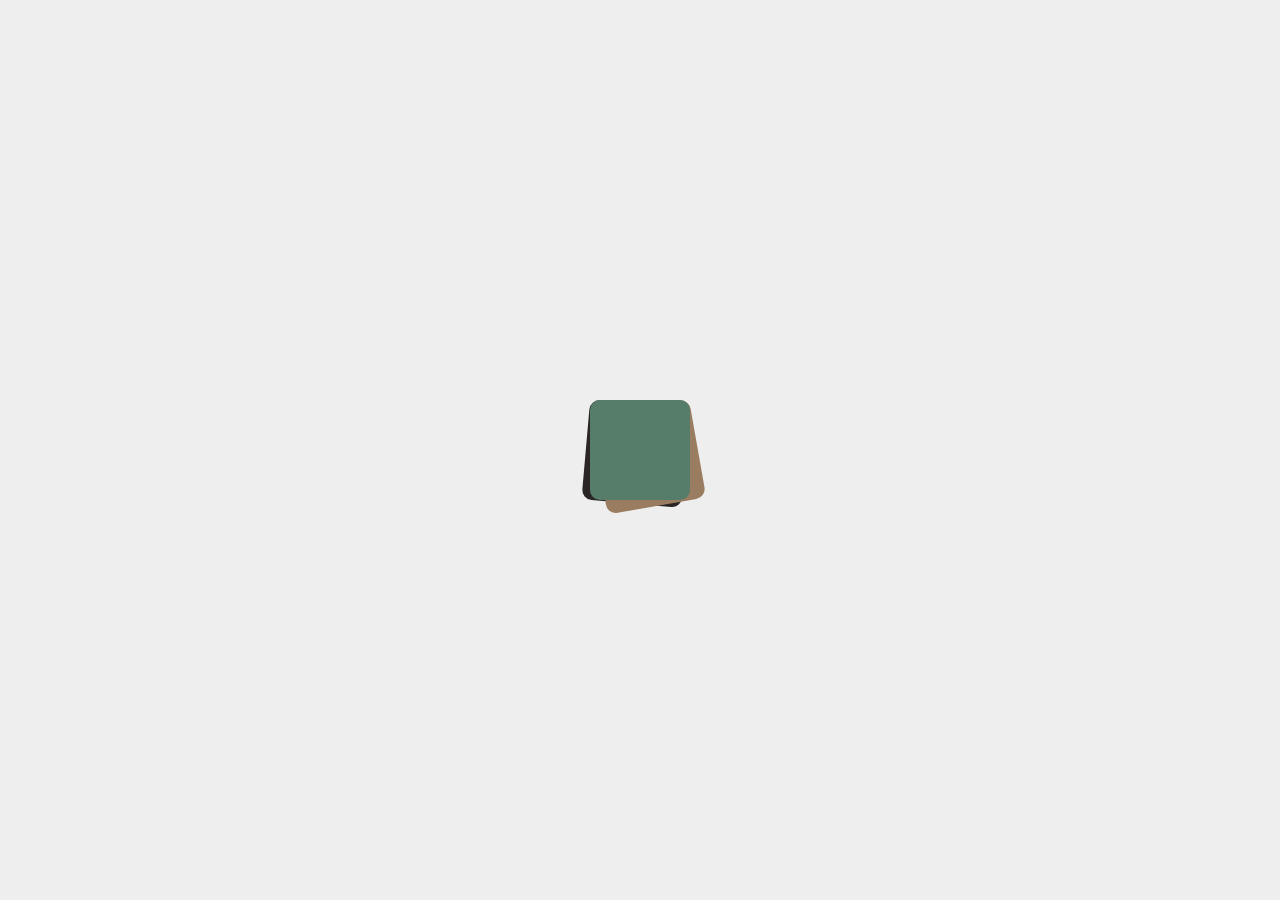
<file: calendar-and-clock/index.html>
<!DOCTYPE html>
<html>

<head>

  <meta charset="UTF-8">

  <title>CodePen - Calendar and Clock test</title>

      <link href='http://fonts.googleapis.com/css?family=Source+Sans+Pro:200,600,900|Open+Sans+Condensed:300,300italic,700&subset=latin,latin-ext' rel='stylesheet' type='text/css'>

    <style>
/* -- usable codes start -- */

html,
body,
div,
span,
object,
iframe,
h1,
h2,
h3,
h4,
h5,
h6,
p,
blockquote,
pre,
a,
abbr,
acronym,
address,
code,
del,
dfn,
em,
img,
q,
dl,
dt,
dd,
ol,
ul,
li,
fieldset,
form,
label,
legend,
table,
caption,
tbody,
tfoot,
thead,
tr,
th,
td,
article,
aside,
dialog,
figure,
footer,
header,
hgroup,
nav,
section {
    margin: 0;
    padding: 0;
    border: 0;
    font-weight: inherit;
    font-style: inherit;
    font-size: 100%;
    font-family: inherit;
    vertical-align: baseline;
    text-decoration: none;
    list-style: none;
}
img {
    width: 100%
}
.anim04c {
    -webkit-transition: all .4s cubic-bezier(.5, .35, .15, 1.4);
    transition: all .4s cubic-bezier(.5, .35, .15, 1.4);
}

html,
body {
    width: 100%;
    height: 100%;
    font-family: 'Source Sans Pro', sans-serif;
    background: #eee;
    color: #666;
}
body {
    overflow-x: hidden;
    overflow-y: auto;
}
/*-----*/

.outer {
    position: relative;
    top: 50%;
    z-index: 1;
    -webkit-transform: translateY(-50%);
    -moz-transform: translateY(-50%);
    -ms-transform: translateY(-50%);
    -o-transform: translateY(-50%);
    transform: translateY(-50%);
    cursor: pointer;
}
/*-----*/

.signboard {
    width: 100px;
    height: 100px;
    margin: auto;
    color: #fff;
    border-radius: 10px;
}
/*-----*/

.front {
    position: absolute;
    top: 0;
    left: 0;
    z-index: 3;
    background: #567D6A;
    text-align: center;
}
.right {
    position: absolute;
    right: : 0;
    z-index: 2;
    -webkit-transform: rotate(-10deg) translate(7px, 8px);
    -moz-transform: rotate(-10deg) translate(7px, 8px);
    -ms-transform: rotate(-10deg) translate(7px, 8px);
    -o-transform: rotate(-10deg) translate(7px, 8px);
    transform: rotate(-10deg) translate(7px, 8px);
    background: #9A7C61;
}
.left {
    position: absolute;
    left: 0;
    z-index: 1;
    -webkit-transform: rotate(5deg) translate(-4px, 4px);
    -moz-transform: rotate(5deg) translate(-4px, 4px);
    -ms-transform: rotate(5deg) translate(-4px, 4px);
    -o-transform: rotate(5deg) translate(-4px, 4px);
    transform: rotate(5deg) translate(-4px, 4px);
    background: #2B2525;
}
/*-----*/

/*-----*/

.hover .inner {
    -webkit-transform: rotate(0) translate(0) scale(0.9);
    -moz-transform: rotate(0) translate(0) scale(0.9);
    -ms-transform: rotate(0) translate(0) scale(0.9);
    -o-transform: rotate(0) translate(0) scale(0.9);
    transform: rotate(0) translate(0) scale(0.9);
}
.outer:hover .front .date {
    -webkit-transform: scale(2);
}
.outer:hover .front .day,
.outer:hover .front .month {
    visibility: hidden;
    opacity: 0;
    -webkit-transform: scale(0);
    -moz-transform: scale(0);
    -ms-transform: scale(0);
    -o-transform: scale(0);
    transform: scale(0);
}
.outer:hover .right {
    -webkit-transform: rotate(-5deg) translateX(80px) scale(0.9);
    -moz-transform: rotate(-5deg) translateX(80px) scale(0.9);
    -ms-transform: rotate(-5deg) translateX(80px) scale(0.9);
    -o-transform: rotate(-5deg) translateX(80px) scale(0.9);
    transform: rotate(-5deg) translateX(80px) scale(0.9);
}
.outer:hover .left {
    -webkit-transform: rotate(5deg) translateX(-80px) scale(0.9);
    -moz-transform: rotate(5deg) translateX(-80px) scale(0.9);
    -ms-transform: rotate(5deg) translateX(-80px) scale(0.9);
    -o-transform: rotate(5deg) translateX(-80px) scale(0.9);
    transform: rotate(5deg) translateX(-80px) scale(0.9);
}
/*-----*/

.outer:hover .calendarMain {
    -webkit-transform: scale(1.8);
    opacity: 0;
    visibility: hidden;
}
.outer:hover .clock {
    -webkit-transform: scale(1.4);
    opacity: 1;
    visibility: visible;
}
.outer:hover .calendarNormal {
    bottom: -30px;
    opacity: 1;
    visibility: visible;
}
.outer:hover .year {
    top: -30px;
    opacity: 1;
    visibility: visible;
    letter-spacing: 3px;
}
/*-----*/

.calendarMain {
    width: 100%;
    height: 100%;
    position: absolute;
    opacity: 1;
}
.month,
.day {
    font-size: 10px;
    line-height: 30px;
    font-weight: 600;
    text-transform: uppercase;
    letter-spacing: 3px;
}
.date {
    font-size: 40px;
    line-height: 40px;
    font-weight: 300;
    text-transform: uppercase;
    letter-spacing: 3px;
}
/*-----*/

.clock {
    width: 100%;
    height: 100%;
    position: absolute;
    font-size: 40px;
    line-height: 100px;
    font-weight: 300;
    text-transform: uppercase;
    letter-spacing: 3px;
    text-align: center;
    opacity: 0;
    visibility: hidden;
}
/*-----*/

.year {
    width: 100%;
    position: absolute;
    top: 0;
    font-size: 14px;
    line-height: 30px;
    font-weight: 700;
    text-transform: uppercase;
    letter-spacing: 0;
    text-align: center;
    opacity: 0;
    visibility: hidden;
    color: #567D6A;
}
.calendarNormal {
    width: 100%;
    position: absolute;
    bottom: 0;
    font-size: 14px;
    line-height: 30px;
    font-weight: 600;
    text-transform: uppercase;
    letter-spacing: 3px;
    text-align: center;
    opacity: 0;
    visibility: hidden;
}
.date2 {
    color: #567D6A;
}
.day2 {
    color: #2B2525;
}
.month2 {
    color: #9A7C61;
}
/* -- usable codes end -- */

/* -- unusable codes (text, logo, etc.) -- */

.info {
    width: 100%;
    height: 25%;
    position: absolute;
    top: 15%;
    text-align: center;
    opacity: 0;
}
.info li {
    width: 100%;
}
.hover,
.click,
.yeaa {
    font-size: 14px;
    line-height: 25px;
    font-weight: 600;
    text-transform: uppercase;
    letter-spacing: 2px;
    text-align: center;
    bottom: 0;
    opacity: 1;
}
.dribbble {
    position: absolute;
    top: -60px;
    font-size: 14px;
    opacity: 0;
}
em {
    color: #ed4988;
}
.designer {
    width: 100%;
    height: 50%;
    position: absolute;
    bottom: 0;
    text-align: center;
    opacity: 0;
}
.designer li {
    width: 100%;
    position: absolute;
    bottom: 30%;
}
.designer a {
    width: 30px;
    height: 30px;
    display: block;
    position: relative;
    border-radius: 100%;
    margin: auto;
    color: rgba(46, 204, 113, 0.55);
}
.designer a:after {
    content: "see designs";
    position: absolute;
    top: 0;
    left: 40px;
    font-size: 14px;
    line-height: 33px;
    font-weight: 600;
    text-transform: uppercase;
    letter-spacing: 2px;
    white-space: nowrap;
}
.designer a:hover:after {
    color: #2ecc71;
}
.designer img {
    display: block;
    border-radius: 100%;
}
body:hover .info,
body:hover .designer {
    opacity: 1;
}
::selection {
    background: transparent;
}
::-moz-selection {
    background: transparent;
}

</style>

    <script src="js/prefixfree.min.js"></script>

</head>

<body>

    <!-- main codes start -->
    <div class="signboard outer">
        <div class="signboard front inner anim04c">
            <li class="year anim04c">
                <span></span>
            </li>
            <ul class="calendarMain anim04c">
                <li class="month anim04c">
                    <span></span>
                </li>
                <li class="date anim04c">
                    <span></span>
                </li>
                <li class="day anim04c">
                    <span></span>
                </li>
            </ul>
            <li class="clock minute anim04c">
                <span></span>
            </li>
            <li class="calendarNormal date2 anim04c">
                <span></span>
            </li>
        </div>
        <div class="signboard left inner anim04c">
            <li class="clock hour anim04c">
                <span></span>
            </li>
            <li class="calendarNormal day2 anim04c">
                <span></span>
            </li>
        </div>
        <div class="signboard right inner anim04c">
            <li class="clock second anim04c">
                <span></span>
            </li>
            <li class="calendarNormal month2 anim04c">
                <span></span>
            </li>
        </div>
    </div>
    <!-- main codes end -->

  <script src='http://codepen.io/assets/libs/fullpage/jquery.js'></script>

  <script src="js/index.js"></script>

</body>

</html>
</file>
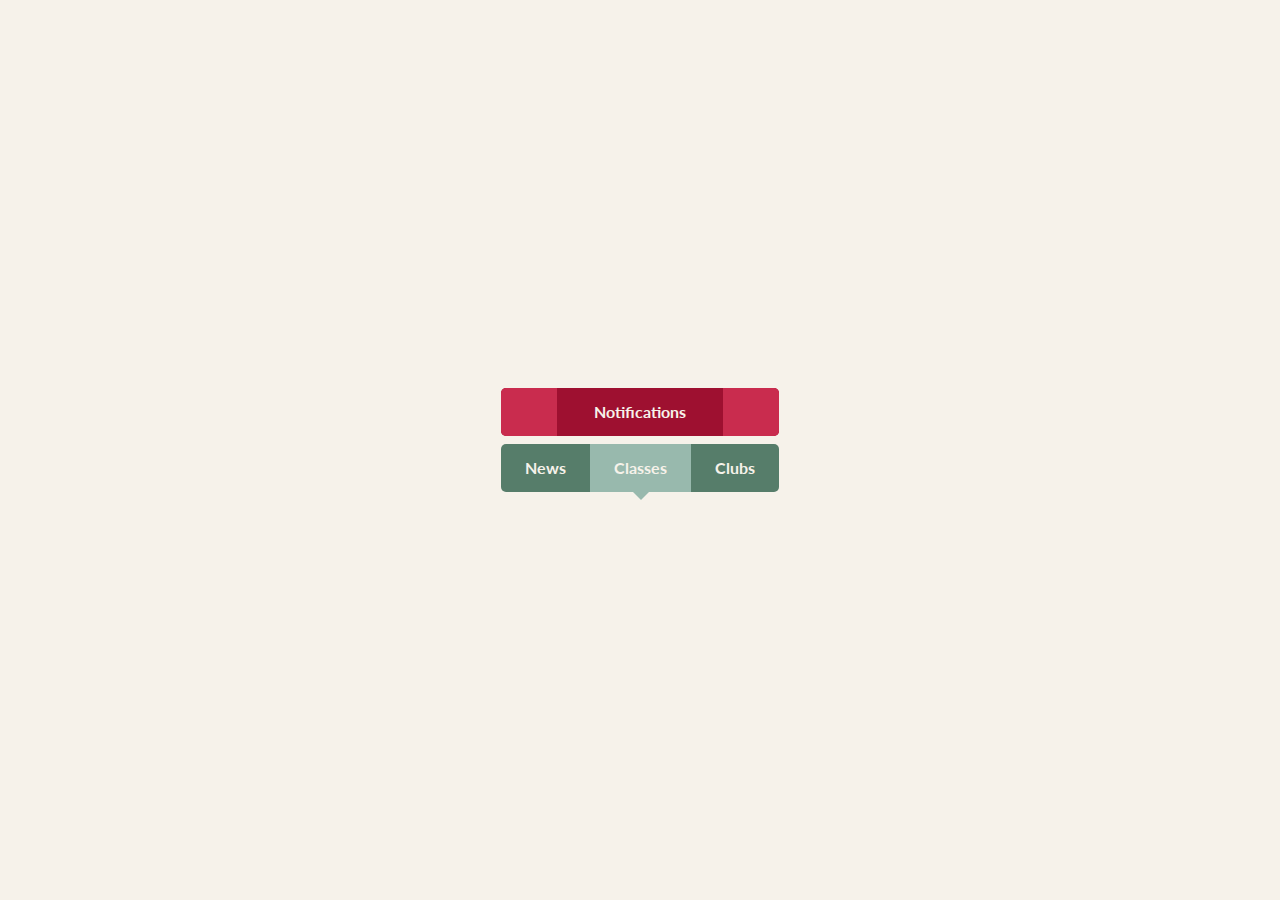
<file: flat-feed-ui/index.html>
<!DOCTYPE html>
<html>

<head>

  <meta charset="UTF-8">

  <title>CodePen - Flat Feed UI</title>

  <style>
/*! normalize.css v3.0.2 | MIT License | git.io/normalize */html{font-family:sans-serif;-ms-text-size-adjust:100%;-webkit-text-size-adjust:100%}body{margin:0}article,aside,details,figcaption,figure,footer,header,hgroup,main,menu,nav,section,summary{display:block}audio,canvas,progress,video{display:inline-block;vertical-align:baseline}audio:not([controls]){display:none;height:0}[hidden],template{display:none}a{background-color:transparent}a:active,a:hover{outline:0}abbr[title]{border-bottom:1px dotted}b,strong{font-weight:bold}dfn{font-style:italic}h1{font-size:2em;margin:0.67em 0}mark{background:#ff0;color:#000}small{font-size:80%}sub,sup{font-size:75%;line-height:0;position:relative;vertical-align:baseline}sup{top:-0.5em}sub{bottom:-0.25em}img{border:0}svg:not(:root){overflow:hidden}figure{margin:1em 40px}hr{-moz-box-sizing:content-box;-webkit-box-sizing:content-box;box-sizing:content-box;height:0}pre{overflow:auto}code,kbd,pre,samp{font-family:monospace, monospace;font-size:1em}button,input,optgroup,select,textarea{color:inherit;font:inherit;margin:0}button{overflow:visible}button,select{text-transform:none}button,html input[type="button"],input[type="reset"],input[type="submit"]{-webkit-appearance:button;cursor:pointer}button[disabled],html input[disabled]{cursor:default}button::-moz-focus-inner,input::-moz-focus-inner{border:0;padding:0}input{line-height:normal}input[type="checkbox"],input[type="radio"]{-webkit-box-sizing:border-box;-moz-box-sizing:border-box;box-sizing:border-box;padding:0}input[type="number"]::-webkit-inner-spin-button,input[type="number"]::-webkit-outer-spin-button{height:auto}input[type="search"]{-webkit-appearance:textfield;-moz-box-sizing:content-box;-webkit-box-sizing:content-box;box-sizing:content-box}input[type="search"]::-webkit-search-cancel-button,input[type="search"]::-webkit-search-decoration{-webkit-appearance:none}fieldset{border:1px solid #c0c0c0;margin:0 2px;padding:0.35em 0.625em 0.75em}legend{border:0;padding:0}textarea{overflow:auto}optgroup{font-weight:bold}table{border-collapse:collapse;border-spacing:0}td,th{padding:0}

</style>

  <link rel='stylesheet prefetch' href='http://fonts.googleapis.com/css?family=Lato:700'>

    <style>
@import url(http://weloveiconfonts.com/api/?family=entypo);
* {
  -moz-box-sizing: border-box;
  -webkit-box-sizing: border-box;
  box-sizing: border-box;
}

html,
body {
  height: 100%;
  font: 1em/1.5 'Lato', sans-serif;
  background-color: #f6f2ea;
  color: #666666;
}

body {
  position: relative;
}

a {
  color: inherit;
  text-decoration: none;
}

i {
  font-style: normal;
}

[class*='entypo-'] {
  font-family: 'entypo', sans-serif;
  font-size: 1.313em;
}

.ui-module {
  -moz-border-radius: 5px;
  -webkit-border-radius: 5px;
  border-radius: 5px;
  white-space: nowrap;
}

.ui-items {
  -moz-transform: translate(-50%, -50%);
  -ms-transform: translate(-50%, -50%);
  -webkit-transform: translate(-50%, -50%);
  transform: translate(-50%, -50%);
  position: absolute;
  top: 50%;
  left: 50%;
}

.app-header {
  position: relative;
  padding: 1em 0;
  margin-bottom: .5rem;
  background-color: #9E1030;
  color: #f6f2ea;
  line-height: 1;
  font-weight: bold;
  text-align: center;
}

.app-header__btn {
  display: inline-block;
  background-color: #c92c4e;
  position: absolute;
  top: 0;
  bottom: 0;
  padding: .75em 0;
  width: 3.5em;
}

.app-header__btn--friends {
  -moz-border-radius: 5px 0 0 5px;
  -webkit-border-radius: 5px;
  border-radius: 5px 0 0 5px;
  left: 0;
}

.app-header__btn--edit {
  -moz-border-radius: 0 5px 5px 0;
  -webkit-border-radius: 0;
  border-radius: 0 5px 5px 0;
  right: 0;
}

.menu-selector {
  padding: 0;
  margin-top: 0;
  margin-bottom: 1.25rem;
  font-size: 0;
}
.menu-selector,
.menu-selector li {
  display: inline-block;
}
.menu-selector li {
  position: relative;
  background-color: #567D6A;
  padding: 1em 1.5em;
  list-style: none;
  cursor: pointer;
  font-size: 1rem;
  font-weight: bold;
  line-height: 1em;
  color: #f6f2ea;
}
.menu-selector li:first-child {
  -moz-border-radius: 5px 0 0 5px;
  -webkit-border-radius: 5px;
  border-radius: 5px 0 0 5px;
}
.menu-selector li:last-child {
  -moz-border-radius: 0 5px 5px 0;
  -webkit-border-radius: 0;
  border-radius: 0 5px 5px 0;
}
.menu-selector li:hover, .menu-selector li.js-is-active {
  background-color: #98b9ad;
}
.menu-selector li.js-is-active:after {
  content: '';
  position: absolute;
  top: 100%;
  left: 50%;
  display: block;
  width: 0;
  height: 0;
  margin-left: -.5em;
  border-width: .5em;
  border-style: solid;
  border-color: #98b9ad transparent transparent transparent;
}

.status {
  padding: 1em;
  background-color: #fff;
}

.status__username,
.status__text {
  margin: 0;
  white-space: normal;
}

.status__username {
  font-size: 1em;
}

.status__text {
  font-size: .75em;
}

.ir {
  background-color: transparent;
  border: 0;
  overflow: hidden;
}

.ir:before {
  content: "";
  display: block;
  width: 0;
  height: 150%;
}

.clearfix:before,
.clearfix:after {
  content: "";
  display: table;
  clear: both;
}

</style>

    <script src="js/prefixfree.min.js"></script>

    <script src="js/modernizr.js"></script>

</head>

<body>

  <div class="ui-items">
  <header class="ui-module app-header">
    Notifications
    <a href="#" class="app-header__btn app-header__btn--friends"><i class="entypo-user-add"></i></a>
    <a href="#" class="app-header__btn app-header__btn--edit"><i class="entypo-pencil"></i></a>
  </header>
  <ul class="ui-module menu-selector" id="menu-selector">
    <li>News</li>
    <li class="js-is-active">Classes</li>
    <li>Clubs</li>
  </ul>
</div>

  <script src='http://codepen.io/assets/libs/fullpage/jquery.js'></script>

  <script src="js/index.js"></script>

</body>

</html>
</file>
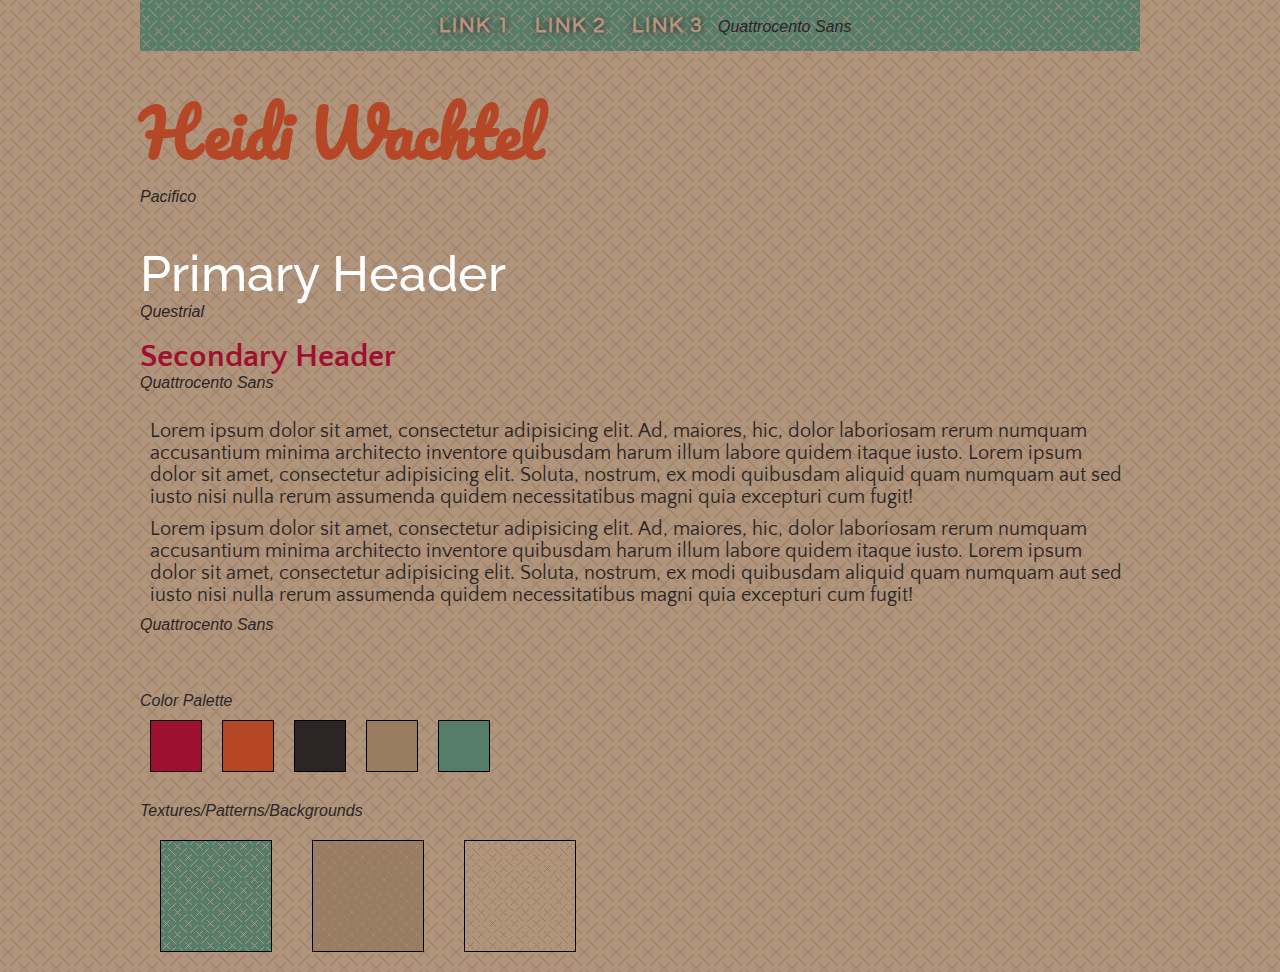
<file: style-tile/index.html>
<!doctype html>

<html lang="en">

	<head>

		 <meta charset="UTF-8" />

		 <title>Style Tile</title>

		 <link rel="icon" href="favicon.ico">	
			
		 <link href='http://fonts.googleapis.com/css?family=Questrial' rel='stylesheet' type='text/css'>
		
		 <link href='http://fonts.googleapis.com/css?family=Quattrocento+Sans:300,400,500' rel='stylesheet' type='text/css'>	

		 <link href= 'http://fonts.googleapis.com/css?family=Pacifico' rel='stylesheet' type='text/css'>

		 <link href='http://fonts.googleapis.com/css?family=Raleway:500,400,300' rel='stylesheet' type='text/css'>

		 <link rel="stylesheet" href="css/normalize.css">

		 <link rel="stylesheet" href="css/grid-rs.css">

		 <link rel="stylesheet" href="css/styles.css">	
		
	</head>

	<body>
		
		<div class="container">

			<header>

				<nav>

					<ul>

						<li><a href="X">Link 1</a></li>
						<li><a href="X">Link 2</a></li>
						<li><a href="X">Link 3</a></li>	
						<em>Quattrocento Sans</em>

					</ul>

				</nav>

			</header>

<div class="clear"></div>

			<section>

				<h1>Heidi Wachtel</h1>

					<em>Pacifico</em>
					<br></br>
					
			</section>

			<section>

				<h2>Primary Header</h2>

					<em>Questrial</em>

					<br></br>

				<h3>Secondary Header</h3>

					<em>Quattrocento Sans</em>

					<br></br>	

				<p>Lorem ipsum dolor sit amet, consectetur adipisicing elit. Ad, maiores, hic, dolor laboriosam rerum numquam accusantium minima architecto inventore quibusdam  harum illum labore quidem itaque iusto. Lorem ipsum dolor sit amet, consectetur adipisicing elit. Soluta, nostrum, ex modi quibusdam aliquid quam numquam aut sed iusto nisi nulla rerum assumenda quidem necessitatibus magni quia excepturi cum fugit!</p>

				<p>Lorem ipsum dolor sit amet, consectetur adipisicing elit. Ad, maiores, hic, dolor laboriosam rerum numquam accusantium minima architecto inventore quibusdam  harum illum labore quidem itaque iusto. Lorem ipsum dolor sit amet, consectetur adipisicing elit. Soluta, nostrum, ex modi quibusdam aliquid quam numquam aut sed iusto nisi nulla rerum assumenda quidem necessitatibus magni quia excepturi cum fugit!</p>

					<em>Quattrocento Sans</em>

					<br></br>

			</section>
			
<div class="clear"></div>

			<section>

				<em>Color Palette</em>

<div class="clear"></div>
			
				<div class="color-1"></div>
				<div class="color-2"></div>
				<div class="color-3"></div>
				<div class="color-4"></div>
				<div class="color-5"></div>

			</section>
			
<div class="clear"></div>

			<section>

				<em>Textures/Patterns/Backgrounds</em>

<div class="clear"></div>

				<div class="pattern-1"></div>
				<div class="pattern-2"></div>
				<div class="pattern-3"></div>
				
			</section>

<div class="clear"></div>

		</div>
		
	</body>

</html>
</file>
<file: style-tile/css/grid-rs.css>
/*
 Width: 1000px
 # Columns : 12 
 Column width: 65px
 Gutter : 20px 
target / context = result
 */
.grid_1 { width: 6.5%; } /* 65px/1000px = 0.065px */
.grid_2 { width: 15%; } /* 150px/1000px =  0.15px */
.grid_3 { width: 23.5%; } /* 235px/1000px = 0.235px */
.grid_4 { width: 32%; } /* 320px/1000px = 0.32px */
.grid_5 { width: 40.5%; } /* 405px/1000px = 0.405px */
.grid_6 { width: 49%; } /* 490px/1000px = 0.49px */
.grid_7 { width: 57.5%; } /* 575px/1000px = 0.575px */
.grid_8 { width: 66%; } /* 660px/1000px = 0.66px */
.grid_9 { width: 74.5%; } /* 745px/1000px = 0.745px */
.grid_10 { width: 83%; } /* 830px/1000px = 0.83px */
.grid_11 { width: 91.5%; } /* 915px/1000px = 0.915px */
.grid_12 { width: 100%; } /* 1000px/1000px = 1 */

.grid_1,
.grid_2,
.grid_3,
.grid_4,
.grid_5,
.grid_6,
.grid_7,
.grid_8,
.grid_9,
.grid_10,
.grid_11,
.grid_12 {
	margin: 0 2% 1% 0;
	float: left;
	display: block;
}

.alpha{margin-left:0;}
.omega{margin-right:0;}

.container{
	width: 90%; /*width: 1000px;*/
	max-width: 1000px;
	margin: auto;
	
}



.clear{clear:both;display:block;overflow:hidden;visibility:hidden;width:0;height:0}.clearfix:after{clear:both;content:' ';display:block;font-size:0;line-height:0;visibility:hidden;width:0;height:0}* html .clearfix,*:first-child+html .clearfix{zoom:1}
</file>
<file: style-tile/css/styles.css>
/* Section Stylings */

body {
	background: url("../img/bg3.png");
	background-size: 5%;
}

header {
	background: url("../img/bg1.png") repeat;
	background-size: 5%;
	max-width: 100%;
	margin: 0;
}

em {color: #2b2525;}

section {margin: 20px 0 20px 0;}


/* Heading Stylings */

h1 {
	font-family: 'Pacifico', cursive;
	color: #b54727;
	font-size: 4em;
	margin: 0px;
}

h2 {
	font-family: 'Raleway', sans-serif;
	font-weight: 500;
	color: #fff;
	font-size: 3.1em;
	margin: 0px;
}

h3 {
	font-family: 'Quattrocento Sans', sans-serif;
	color: #9e1030;
	font-size: 2em;
	margin: 0px;
}


/* Body Copy Stylings*/

p {
	font-family: 'Quattrocento Sans', sans-serif;
	font-size: 1.25em;
	margin: 10px;
}

section p {color: #2b2525;}


/* Nav Styling */

nav {text-align: center;}

nav ul {
	margin-top: 0px;
	margin-bottom: 5px;
	padding: 15px;
}

nav ul li a:link, nav ul li a:visited {
	font-family: 'Questrial', sans-serif;
	font-weight: 800;
	text-decoration: none;
	text-transform: uppercase;
	font-size: 1.3em;
	padding: 5px;
	border: 20px;
	margin-right: 5px;
	margin-left: 5px;
	color: #b9947f;
	text-shadow: 0 0 7px #2b2525;
}

nav ul li a:hover {color: #fff;} 

ul li {
	list-style: none;
	display: inline;
	letter-spacing: 2px;
}


/* Tile Styles */

.color-1,
.color-2,
.color-3,
.color-4,
.color-5 {
	border: 1px solid #000;
	float: left;
	margin: 10px;
	height: 50px;
	width: 50px;}

.pattern-1,
.pattern-2,
.pattern-3 {
	border: 1px solid #000;
	float: left;
	margin: 20px;
	height: 110px;
	width: 110px;}

.color-1{background: #9e1030;}
.color-2{background: #b54727;}
.color-3{background: #2b2525;}
.color-4{background: #9a7c61;}
.color-5{background: #567d6a;}

.pattern-1 {background: url("../img/bg1.png");}

.pattern-2 {background: url("../img/bg2.png");}

.pattern-3 {background: url("../img/bg3.png");}

/* Show Grid */

.showgrid {background: url("../img/grid-bg.png") repeat-y;}
</file>
